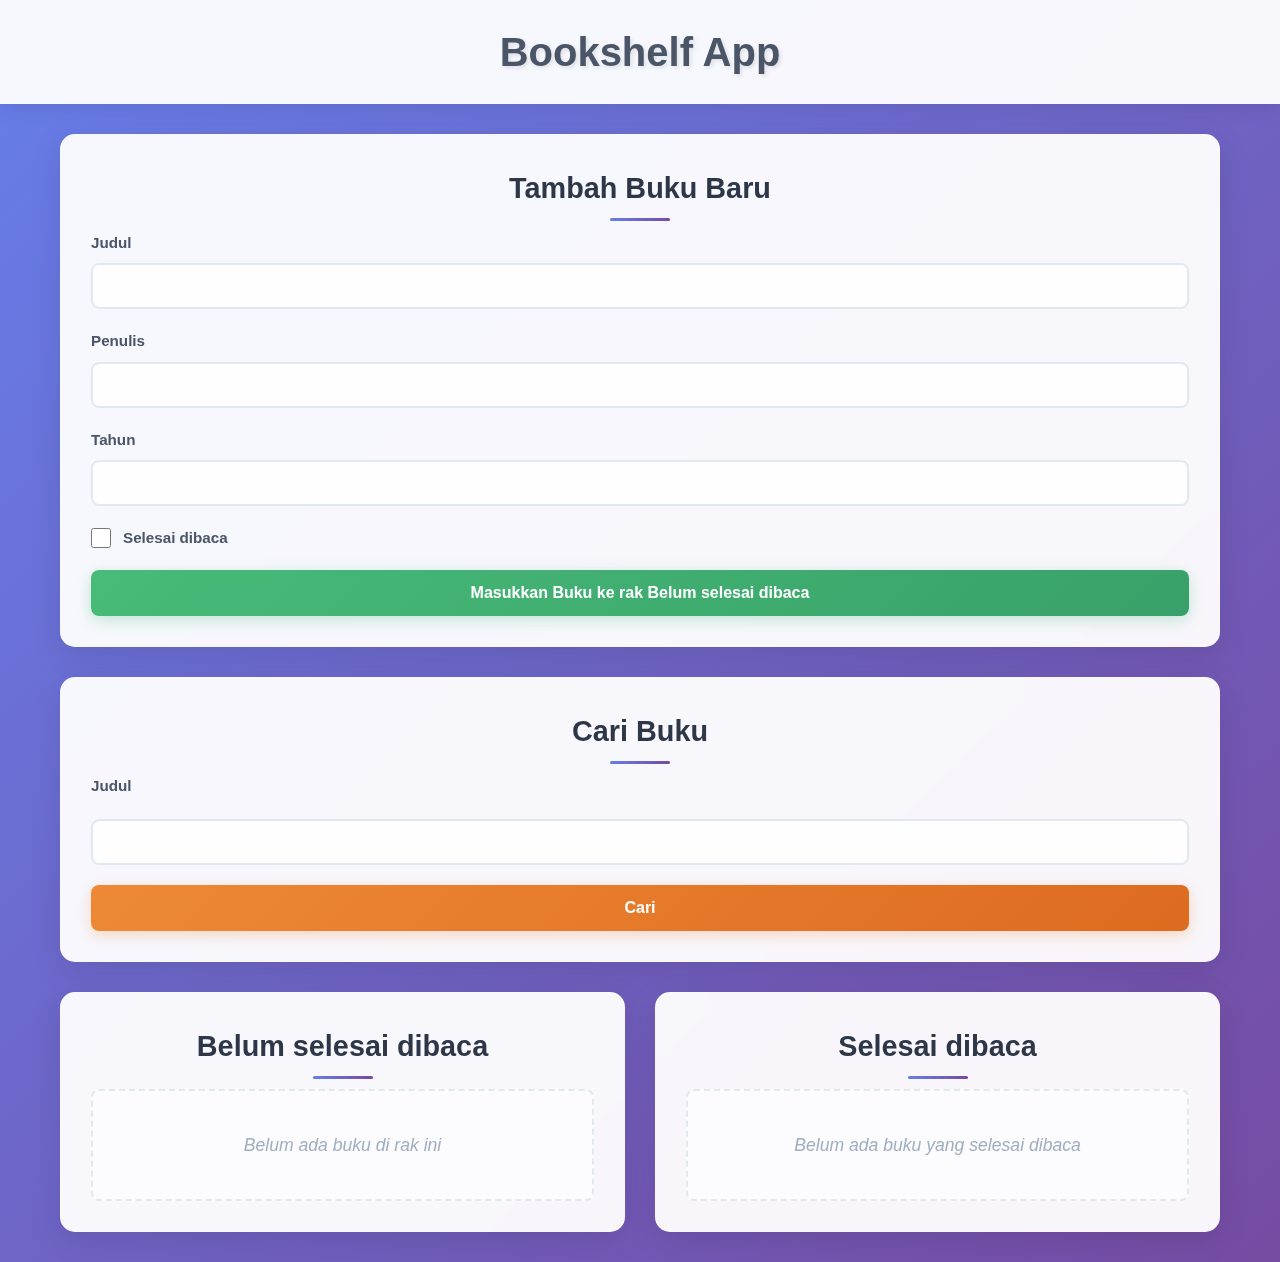
<file: belajar-membuat-frontend-web-untuk-pemula/bookshelf-app-starter-project/index.html>
<!DOCTYPE html>
<html lang="en">
  <head>
    <meta http-equiv="Content-Type" content="text/html;charset=UTF-8" />
    <meta name="viewport" content="width=device-width, initial-scale=1.0" />
    <title>Bookshelf App</title>
    <link rel="icon" href="data:image/svg+xml,<svg xmlns='http://www.w3.org/2000/svg' viewBox='0 0 100 100'><text y='.9em' font-size='90'>📚</text></svg>">

    <!-- Impor CSS dan script -->
    <link rel="stylesheet" href="style.css">
    <script defer src="main.js"></script>
  </head>
  <body>
    <header>
      <h1>Bookshelf App</h1>
    </header>

    <main>
      <section>
        <h2>Tambah Buku Baru</h2>
        <form id="bookForm" data-testid="bookForm">
          <div>
            <label for="bookFormTitle">Judul</label>
            <input id="bookFormTitle" type="text" required data-testid="bookFormTitleInput" />
          </div>
          <div>
            <label for="bookFormAuthor">Penulis</label>
            <input id="bookFormAuthor" type="text" required data-testid="bookFormAuthorInput" />
          </div>
          <div>
            <label for="bookFormYear">Tahun</label>
            <input id="bookFormYear" type="number" required data-testid="bookFormYearInput" />
          </div>
          <div class="checkbox-container">
            <input
              id="bookFormIsComplete"
              type="checkbox"
              data-testid="bookFormIsCompleteCheckbox"
            />
            <label for="bookFormIsComplete">Selesai dibaca</label>
          </div>
          <button id="bookFormSubmit" type="submit" data-testid="bookFormSubmitButton">
            Masukkan Buku ke rak <span>Belum selesai dibaca</span>
          </button>
        </form>
      </section>

      <section>
        <h2>Cari Buku</h2>
        <form id="searchBook" data-testid="searchBookForm">
          <label for="searchBookTitle">Judul</label>
          <input id="searchBookTitle" type="text" data-testid="searchBookFormTitleInput" />
          <button id="searchSubmit" type="submit" data-testid="searchBookFormSubmitButton">
            Cari
          </button>
        </form>
      </section>

      <div class="book-shelves">
        <section>
          <h2>Belum selesai dibaca</h2>
          <div id="incompleteBookList" data-testid="incompleteBookList">
            <!--
              Ini adalah struktur HTML untuk masing-masing buku.
              Pastikan susunan elemen beserta atribut data-testid menyesuaikan seperti contoh ini.
            -->
            <div data-bookid="123123123" data-testid="bookItem">
              <h3 data-testid="bookItemTitle">Judul Buku 1</h3>
              <p data-testid="bookItemAuthor">Penulis: Penulis Buku 1</p>
              <p data-testid="bookItemYear">Tahun: 2030</p>
              <div>
                <button data-testid="bookItemIsCompleteButton">Selesai dibaca</button>
                <button data-testid="bookItemDeleteButton">Hapus Buku</button>
                <button data-testid="bookItemEditButton">Edit Buku</button>
              </div>
            </div>
          </div>
        </section>

        <section>
          <h2>Selesai dibaca</h2>
          <div id="completeBookList" data-testid="completeBookList">
            <!--
              Ini adalah struktur HTML untuk masing-masing buku.
              Pastikan susunan elemen beserta atribut data-testid menyesuaikan seperti contoh ini.
            -->
            <div data-bookid="456456456" data-testid="bookItem">
              <h3 data-testid="bookItemTitle">Judul Buku 2</h3>
              <p data-testid="bookItemAuthor">Penulis: Penulis Buku 2</p>
              <p data-testid="bookItemYear">Tahun: 2030</p>
              <div>
                <button data-testid="bookItemIsCompleteButton">Selesai dibaca</button>
                <button data-testid="bookItemDeleteButton">Hapus Buku</button>
                <button data-testid="bookItemEditButton">Edit Buku</button>
              </div>
            </div>
          </div>
        </section>
      </div>
    </main>
  </body>
</html>
</file>
<file: belajar-membuat-frontend-web-untuk-pemula/bookshelf-app-starter-project/style.css>
* {
  margin: 0;
  padding: 0;
  box-sizing: border-box;
}

body {
  font-family: 'Segoe UI', Tahoma, Geneva, Verdana, sans-serif;
  background: linear-gradient(135deg, #667eea 0%, #764ba2 100%);
  min-height: 100vh;
  color: #333;
  line-height: 1.6;
}

header {
  background: rgba(255, 255, 255, 0.95);
  backdrop-filter: blur(10px);
  padding: 20px 0;
  margin-bottom: 30px;
  box-shadow: 0 2px 20px rgba(0, 0, 0, 0.1);
  text-align: center;
}

header h1 {
  color: #4a5568;
  font-size: 2.5rem;
  font-weight: 700;
  text-shadow: 2px 2px 4px rgba(0, 0, 0, 0.1);
}

main {
  max-width: 1200px;
  margin: 0 auto;
  padding: 0 20px;
}

section {
  background: rgba(255, 255, 255, 0.95);
  backdrop-filter: blur(10px);
  border-radius: 15px;
  padding: 30px;
  margin-bottom: 30px;
  box-shadow: 0 8px 32px rgba(0, 0, 0, 0.1);
  border: 1px solid rgba(255, 255, 255, 0.2);
}

section h2 {
  color: #2d3748;
  font-size: 1.8rem;
  margin-bottom: 20px;
  text-align: center;
  position: relative;
}

section h2::after {
  content: '';
  position: absolute;
  bottom: -10px;
  left: 50%;
  transform: translateX(-50%);
  width: 60px;
  height: 3px;
  background: linear-gradient(90deg, #667eea, #764ba2);
  border-radius: 2px;
}

form {
  display: grid;
  gap: 20px;
}

form div {
  display: flex;
  flex-direction: column;
  gap: 8px;
}

label {
  font-weight: 600;
  color: #4a5568;
  font-size: 0.95rem;
}

input[type="text"],
input[type="number"] {
  padding: 12px 16px;
  border: 2px solid #e2e8f0;
  border-radius: 8px;
  font-size: 1rem;
  transition: all 0.3s ease;
  background: rgba(255, 255, 255, 0.8);
}

input[type="text"]:focus,
input[type="number"]:focus {
  outline: none;
  border-color: #667eea;
  box-shadow: 0 0 0 3px rgba(102, 126, 234, 0.1);
  transform: translateY(-2px);
}

input[type="checkbox"] {
  width: 20px;
  height: 20px;
  accent-color: #667eea;
  cursor: pointer;
}

.checkbox-container {
  flex-direction: row !important;
  align-items: center;
  gap: 12px !important;
}

button {
  background: linear-gradient(135deg, #667eea 0%, #764ba2 100%);
  color: white;
  border: none;
  padding: 14px 24px;
  border-radius: 8px;
  font-size: 1rem;
  font-weight: 600;
  cursor: pointer;
  transition: all 0.3s ease;
  box-shadow: 0 4px 15px rgba(102, 126, 234, 0.3);
}

button:hover {
  transform: translateY(-2px);
  box-shadow: 0 6px 20px rgba(102, 126, 234, 0.4);
}

button:active {
  transform: translateY(0);
}

#bookFormSubmit {
  background: linear-gradient(135deg, #48bb78 0%, #38a169 100%);
  box-shadow: 0 4px 15px rgba(72, 187, 120, 0.3);
}

#bookFormSubmit:hover {
  box-shadow: 0 6px 20px rgba(72, 187, 120, 0.4);
}

#searchSubmit {
  background: linear-gradient(135deg, #ed8936 0%, #dd6b20 100%);
  box-shadow: 0 4px 15px rgba(237, 137, 54, 0.3);
}

#searchSubmit:hover {
  box-shadow: 0 6px 20px rgba(237, 137, 54, 0.4);
}

.book-shelves {
  display: grid;
  grid-template-columns: 1fr 1fr;
  gap: 30px;
  margin-top: 20px;
}

#incompleteBookList,
#completeBookList {
  display: grid;
  gap: 20px;
}

[data-testid="bookItem"] {
  background: rgba(255, 255, 255, 0.9);
  border-radius: 12px;
  padding: 20px;
  box-shadow: 0 4px 15px rgba(0, 0, 0, 0.1);
  border: 1px solid rgba(255, 255, 255, 0.3);
  transition: all 0.3s ease;
  position: relative;
  overflow: hidden;
}

[data-testid="bookItem"]::before {
  content: '';
  position: absolute;
  top: 0;
  left: 0;
  right: 0;
  height: 4px;
  background: linear-gradient(90deg, #667eea, #764ba2);
}

[data-testid="bookItem"]:hover {
  transform: translateY(-5px);
  box-shadow: 0 8px 25px rgba(0, 0, 0, 0.15);
}

[data-testid="bookItemTitle"] {
  color: #2d3748;
  font-size: 1.3rem;
  font-weight: 700;
  margin-bottom: 10px;
  line-height: 1.4;
}

[data-testid="bookItemAuthor"],
[data-testid="bookItemYear"] {
  color: #718096;
  font-size: 0.95rem;
  margin-bottom: 8px;
  font-weight: 500;
}

[data-testid="bookItem"] > div {
  display: flex;
  gap: 10px;
  margin-top: 20px;
  flex-wrap: wrap;
}

[data-testid="bookItemIsCompleteButton"] {
  background: linear-gradient(135deg, #4299e1 0%, #3182ce 100%);
  font-size: 0.85rem;
  padding: 8px 16px;
  box-shadow: 0 2px 8px rgba(66, 153, 225, 0.3);
}

[data-testid="bookItemIsCompleteButton"]:hover {
  box-shadow: 0 4px 12px rgba(66, 153, 225, 0.4);
}

[data-testid="bookItemEditButton"] {
  background: linear-gradient(135deg, #ed8936 0%, #dd6b20 100%);
  font-size: 0.85rem;
  padding: 8px 16px;
  box-shadow: 0 2px 8px rgba(237, 137, 54, 0.3);
}

[data-testid="bookItemEditButton"]:hover {
  box-shadow: 0 4px 12px rgba(237, 137, 54, 0.4);
}

[data-testid="bookItemDeleteButton"] {
  background: linear-gradient(135deg, #f56565 0%, #e53e3e 100%);
  font-size: 0.85rem;
  padding: 8px 16px;
  box-shadow: 0 2px 8px rgba(245, 101, 101, 0.3);
}

[data-testid="bookItemDeleteButton"]:hover {
  box-shadow: 0 4px 12px rgba(245, 101, 101, 0.4);
}

#incompleteBookList:empty::after,
#completeBookList:empty::after {
  content: 'Belum ada buku di rak ini';
  display: block;
  text-align: center;
  color: #a0aec0;
  font-style: italic;
  font-size: 1.1rem;
  padding: 40px 20px;
  background: rgba(255, 255, 255, 0.5);
  border-radius: 8px;
  border: 2px dashed #e2e8f0;
}

#completeBookList:empty::after {
  content: 'Belum ada buku yang selesai dibaca';
}

@media (max-width: 768px) {
  .book-shelves {
    grid-template-columns: 1fr;
  }

  header h1 {
    font-size: 2rem;
  }

  section {
    padding: 20px;
    margin-bottom: 20px;
  }

  [data-testid="bookItem"] > div {
    flex-direction: column;
  }

  [data-testid="bookItem"] > div button {
    width: 100%;
  }
}

@media (max-width: 480px) {
  main {
    padding: 0 15px;
  }

  header h1 {
    font-size: 1.8rem;
  }

  section {
    padding: 15px;
  }
}
</file>
